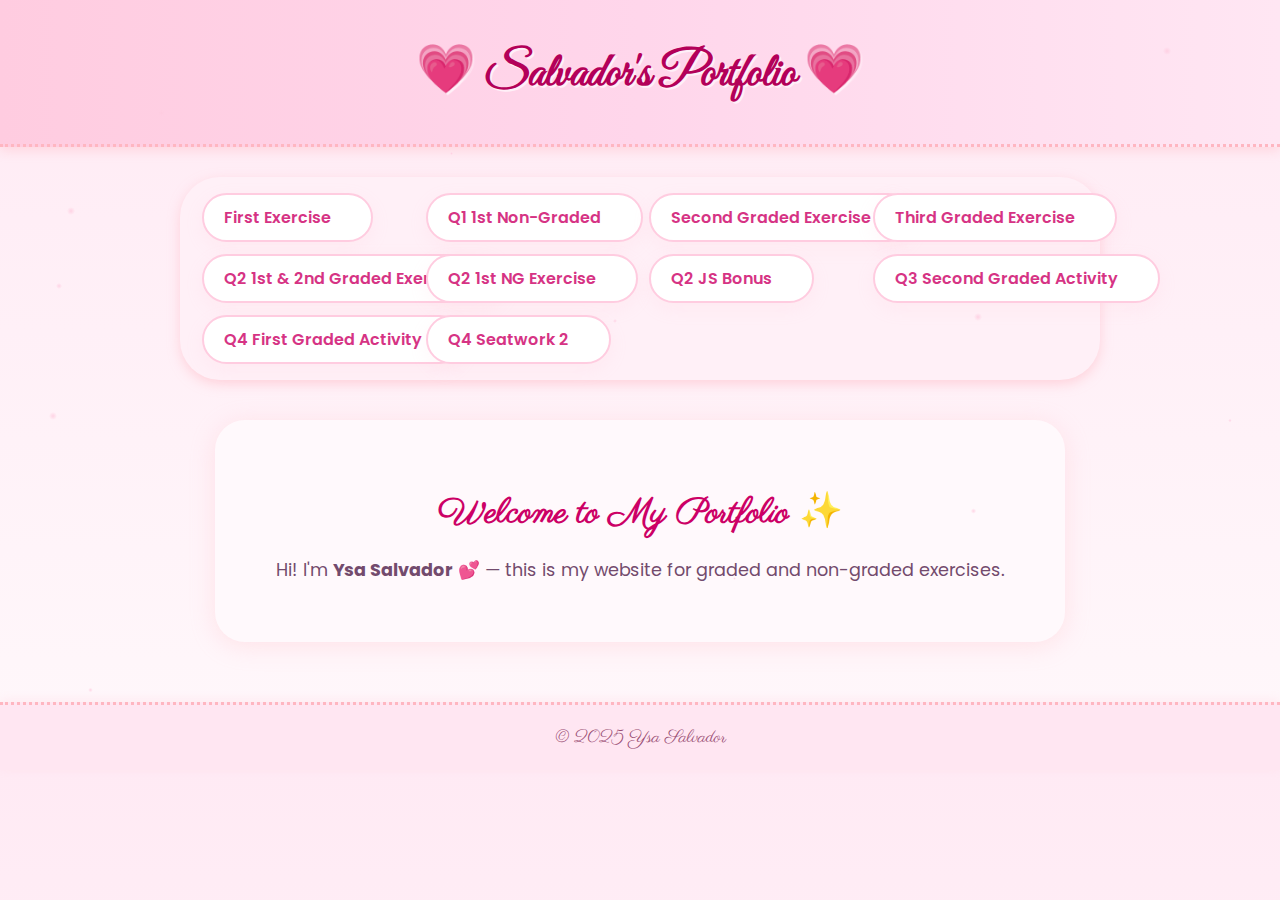
<file: index.html>
<!DOCTYPE html>
<html lang="en">
<head>
  <meta charset="utf-8" />
  <meta name="viewport" content="width=device-width,initial-scale=1" />
  <title>Salvador's Portfolio</title>

  <link href="https://fonts.googleapis.com/css2?family=Great+Vibes&family=Parisienne&family=Poppins:wght@400;600&display=swap" rel="stylesheet">

  <style>
    *, *::before, *::after { box-sizing: border-box; }

    body {
      background: linear-gradient(180deg, #ffeaf4 0%, #fff8fb 100%);
      font-family: 'Poppins', sans-serif;
      color: #6b3a5a;
      margin: 0;
      padding: 0;
      overflow-x: hidden;
      text-align: center;
    }

    header {
      background: linear-gradient(90deg, #ffcce0, #ffd6eb, #ffe6f3);
      padding: 40px 20px;
      border-bottom: 3px dotted #ffb6c1;
      box-shadow: 0 4px 10px rgba(255,182,193,0.4);
      position: relative;
      animation: float 5s ease-in-out infinite alternate;
    }

    h1 {
      font-family: 'Great Vibes', cursive;
      color: #b30059;
      font-size: 3em;
      margin: 0;
      text-shadow: 2px 2px #fff0f8;
    }

    nav {
      margin: 30px auto;
      text-align: left; 
      display: flex;
      justify-content: center; 
      padding: 0 10px;
    }

    nav .nav-pill {
      background-color: #fff0f7;
      border-radius: 40px;
      padding: 16px 22px;
      box-shadow: 0 4px 12px rgba(255,182,193,0.5);
      width: 100%;
      max-width: 920px; 
    }

    nav ul {
      list-style: none;
      padding: 0;
      margin: 0;
      display: grid;
      grid-template-columns: repeat(auto-fill, minmax(200px, 1fr));
      gap: 12px 18px;           
      align-items: center;
      justify-items: start;     
      width: 100%;
    }

    nav ul li { width: 100%; }

    nav ul li a {
      display: inline-flex;
      align-items: center;
      justify-content: center;
      width: fit-content;
      text-decoration: none;
      color: #d63384;
      font-weight: 600;
      font-size: 1em;
      padding: 10px 20px;
      border-radius: 25px;
      background-color: #fff;
      border: 2px solid #ffcce0;
      transition: transform .22s ease, background-color .22s ease, box-shadow .22s ease;
      box-shadow: 0 6px 18px rgba(255,192,203,0.12);
      white-space: nowrap;
    }

    nav ul li a:hover {
      background-color: #ffd6eb;
      color: #fff;
      box-shadow: 0 10px 24px rgba(255,179,217,0.25);
      transform: translateY(-4px) scale(1.03) rotate(-1deg);
    }

    nav ul li a:active {
      transform: scale(0.98);
      background-color: #ffb6c1;
    }

    nav ul li a::after {
      content: " 💕";
      opacity: 0;
      transition: opacity .25s ease;
    }

    nav ul li a:hover::after { opacity: 1; }

    main {
      margin: 40px auto;
      max-width: 850px;
      background-color: #fff9fc;
      padding: 40px;
      border-radius: 30px;
      box-shadow: 0 4px 25px rgba(255,182,193,0.3);
      transition: transform .3s ease;
    }

    main:hover { transform: translateY(-5px); }

    main h2 {
      font-family: 'Parisienne', cursive;
      color: #cc0066;
      margin-bottom: 15px;
      font-size: 2.2em;
    }

    main p {
      font-size: 1.1em;
      color: #734b6d;
      line-height: 1.6;
    }

    footer {
      margin-top: 60px;
      padding: 20px;
      background-color: #ffe6f2;
      border-top: 3px dotted #ffb6c1;
      color: #994d73;
      font-size: 0.95em;
      box-shadow: 0 -2px 10px rgba(255,192,203,0.2);
    }

    footer p {
      margin: 0;
      font-family: 'Parisienne', cursive;
      font-size: 1.2em;
    }

    .sparkle {
      position: fixed;
      width: 6px;
      height: 6px;
      background: radial-gradient(circle,#ffcce0 0%,transparent 70%);
      border-radius: 50%;
      animation: sparkle 6s infinite ease-in-out;
      opacity: .8;
      z-index: 999;
    }

    @keyframes sparkle {
      0% { transform: translateY(0) scale(1); opacity:.6; }
      50% { transform: translateY(-50px) scale(1.3); opacity:1; }
      100% { transform: translateY(0) scale(1); opacity:.6; }
    }

    @keyframes float { from { transform: translateY(0) } to { transform: translateY(5px) } }

    @media (max-width: 760px) {
      nav .nav-pill { padding: 12px 14px; max-width: 94%; }
      nav ul { grid-template-columns: repeat(auto-fill, minmax(160px, 1fr)); gap:10px 12px; }
      nav ul li a { padding: 9px 16px; font-size:.98em; }
    }

    @media (max-width: 480px) {
      nav .nav-pill { padding: 10px; }
      nav ul { grid-template-columns: 1fr; gap:10px; }
      nav ul li a { width: 100%; justify-content:center; }
      h1 { font-size: 2.1rem; }
      main { margin: 18px; padding: 20px; }
    }
  </style>
</head>
<body>
  <header>
    <h1>💗 Salvador's Portfolio 💗</h1>
  </header>

  <nav>
    <div class="nav-pill">
      <ul>
        <li><a href="./public/Q1_1stGraded.html"> First Exercise </a> </li>
        <li><a href="public/Q11stNGSrSalvador.html"> Q1 1st Non-Graded </a> </li>
        <li><a href="public/Q12GSrSalvador.html"> Second Graded Exercise </a> </li>
        <li><a href="public/Q13GSrSalvador.html"> Third Graded Exercise </a> </li>
        <li><a href="public/2Q1GStrontiumSalvador.html"> Q2 1st & 2nd Graded Exercise </a> </li>
        <li><a href="public/Q21NGStrontiumSalvador.html"> Q2 1st NG Exercise </a> </li>
        <li><a href="public/activitybonus.html"> Q2 JS Bonus </a> </li>
        <li><a href="public/Q3_2GStrontiumSalvador.html"> Q3 Second Graded Activity </a> </li>
        <li><a href="public/q41gStrontiumSalvador.html"> Q4 First Graded Activity </a> </li>
        <li><a href="public/StrontiumSalvadorseatwork2.html"> Q4 Seatwork 2 </a> </li>
      </ul>
    </div>
  </nav>

  <main>
    <h2>Welcome to My Portfolio ✨</h2>
    <p>
      Hi! I'm <strong>Ysa Salvador</strong> 💕 — this is my website for graded and non-graded exercises.
    </p>
  </main>

  <footer>
    <p>© 2025 Ysa Salvador</p>
  </footer>

  <script>
    const sparkles = 12;
    for (let i=0;i<sparkles;i++){
      const s = document.createElement('div');
      s.className = 'sparkle';
      s.style.top = (Math.random()*92) + '%';
      s.style.left = (Math.random()*96) + '%';
      s.style.animationDelay = (Math.random()*6)+'s';
      s.style.width = (3 + Math.random()*6) + 'px';
      s.style.height = s.style.width;
      document.body.appendChild(s);
    }
  </script>
</body>
</html>
</file>
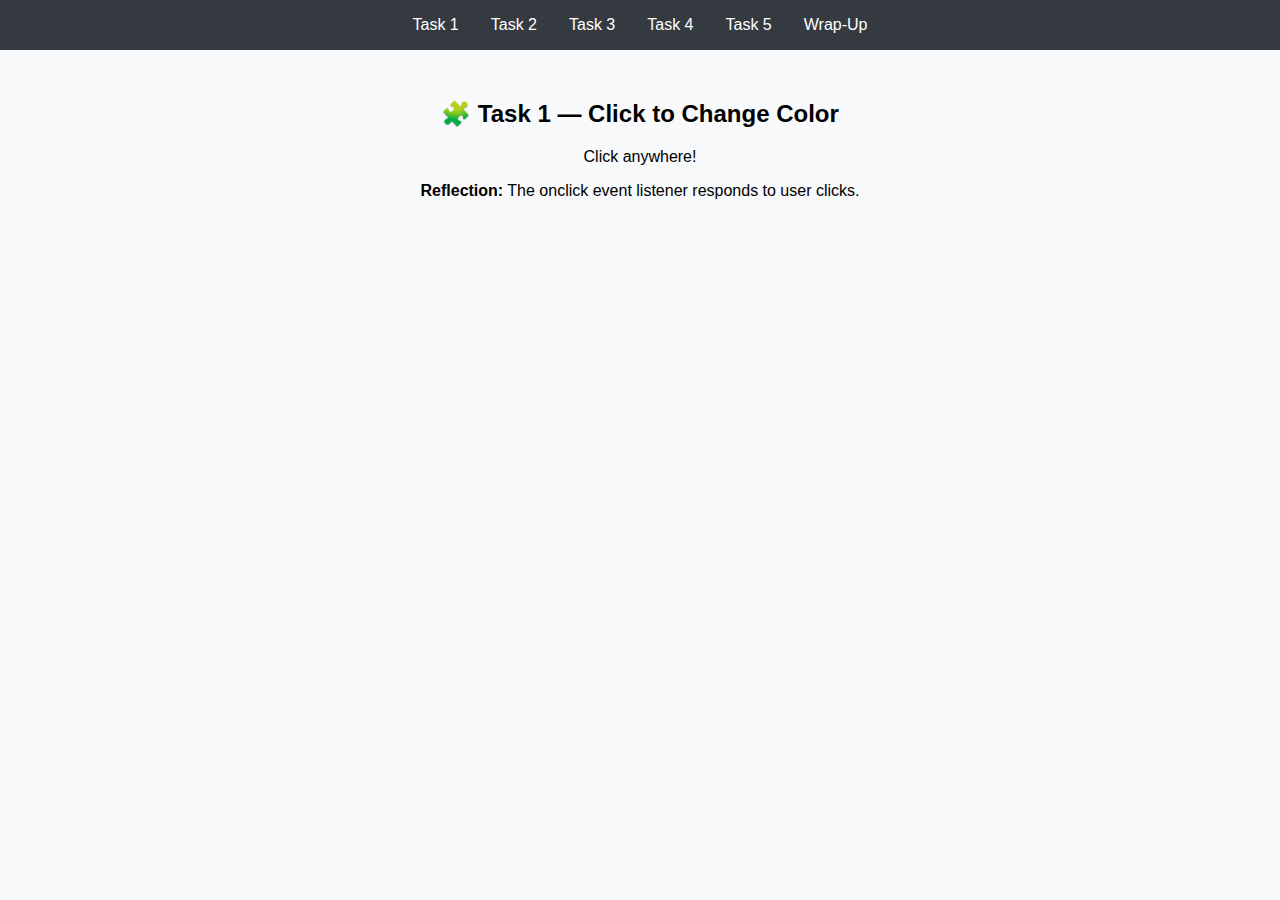
<file: public/activitybonus.html>
<!DOCTYPE html>
<html lang="en">
<head>
  <meta charset="UTF-8" />
  <meta name="viewport" content="width=device-width, initial-scale=1.0" />
  <title>Mini Coding Lab: JavaScript Events Activity</title>
  <style>
    body {
      font-family: Arial, sans-serif;
      margin: 0;
      background-color: #f8f9fa;
      transition: background-color 0.4s;
    }
    header {
      background-color: #343a40;
      color: white;
      display: flex;
      justify-content: center;
      gap: 20px;
      padding: 15px;
    }
    header button {
      background: none;
      border: none;
      color: white;
      font-size: 16px;
      cursor: pointer;
      transition: color 0.3s;
    }
    header button:hover {
      color: #ffc107;
    }
    section {
      display: none;
      padding: 30px;
      text-align: center;
    }
    section.active {
      display: block;
    }
    #box {
      width: 100px;
      height: 100px;
      background: red;
      margin: 50px auto;
      transition: transform 0.3s, background-color 0.3s;
    }
    #rotateBox {
      width: 120px;
      height: 120px;
      background: purple;
      margin: 40px auto;
      transition: transform 0.5s;
    }
    #reaction-output {
      font-size: 20px;
      margin-top: 15px;
    }
  </style>
</head>
<body>
  <header>
    <button onclick="showTask('task1')">Task 1</button>
    <button onclick="showTask('task2')">Task 2</button>
    <button onclick="showTask('task3')">Task 3</button>
    <button onclick="showTask('task4')">Task 4</button>
    <button onclick="showTask('task5')">Task 5</button>
    <button onclick="showTask('wrapup')">Wrap-Up</button>
  </header>

  <section id="task1" class="active">
    <h2>🧩 Task 1 — Click to Change Color</h2>
    <p>Click anywhere!</p>
    <script>
      document.body.onclick = function changeColor() {
        const randomColor =
          "hsl(" + Math.random() * 360 + ", 70%, 70%)";
        document.body.style.backgroundColor = randomColor;
      };
    </script>
    <p><b>Reflection:</b> The onclick event listener responds to user clicks.</p>
  </section>

  <section id="task2">
    <h2>🧩 Task 2 — Hover to Zoom</h2>
    <div id="box"></div>
    <p><b>Reflection:</b> mouseover triggers when the mouse enters, while mouseout triggers when it leaves.</p>
  </section>

  <section id="task3">
    <h2>🧩 Task 3 — Keypress Reaction</h2>
    <p>Press any key. Refresh page to reset.</p>
    <h3 id="pressedKey"></h3>
    <p><b>Reflection:</b> The browser uses the event.key property to detect which key was pressed.</p>
  </section>

  <section id="task4">
    <h2>🧩 Task 4 — Build Your Own Event Responder</h2>
    <button id="myButton">Click me!</button>
    <div id="rotateBox"></div>
    <p id="keyMessage"></p>
    <p><b>Reflection:</b> Click was easiest, keypress was trickiest.</p>
  </section>

  <section id="task5">
    <h2>🧩 Task 5 — Reaction Game</h2>
    <h3 id="randomLetter"></h3>
    <p id="reaction-output"></p>
    <p><b>Score:</b> <span id="score">0</span></p>
    <p><b>Time left:</b> <span id="timer">10</span> seconds</p>
    <button onclick="startGame()">Start Game</button>
    <button onclick="newLetter()">New Letter</button>
  </section>

  <section id="wrapup">
    <h2>🧠 Wrap-Up Discussion</h2>
    <p><b>What is an event?</b> An event is an action or occurrence (like a click or keypress) that a webpage can respond to.</p>
    <p><b>Why do websites need event listeners?</b> They let websites interact with users dynamically, making them more engaging.</p>
    <p><b>How could you use events to make a quiz, a game, or a drawing app?</b> You can use events to make a quiz, game, or drawing app by detecting user actions like clicks, key presses, or mouse movements to trigger interactive responses and updates on the screen.</p>
  </section>

  <script>
    function showTask(id) {
      document.querySelectorAll("section").forEach(sec => sec.classList.remove("active"));
      document.getElementById(id).classList.add("active");
    }

    const box = document.getElementById("box");
    box.onmouseover = function() {
      box.style.backgroundColor = "royalblue";
      box.style.transform = "scale(1.3)";
    };
    box.onmouseout = function() {
      box.style.backgroundColor = "red";
      box.style.transform = "scale(1)";
    };

    document.body.onkeypress = function(event) {
      if (document.getElementById("task3").classList.contains("active")) {
        document.body.style.backgroundColor = "hsl(" + Math.random() * 360 + ",70%,70%)";
        document.getElementById("pressedKey").innerText = "You pressed: " + event.key;
      }
    };

    const btn = document.getElementById("myButton");
    const rotateBox = document.getElementById("rotateBox");
    const keyMessage = document.getElementById("keyMessage");

    btn.onclick = function() {
      btn.innerText = "You clicked me!";
    };
    rotateBox.onmouseover = function() {
      rotateBox.style.transform = "rotate(45deg)";
    };
    rotateBox.onmouseout = function() {
      rotateBox.style.transform = "rotate(0deg)";
    };
    document.body.onkeydown = function(e) {
      if (document.getElementById("task4").classList.contains("active")) {
        keyMessage.innerText = `You pressed "${e.key}"`;
      }
    };

    const letters = "ABCDEFGHIJKLMNOPQRSTUVWXYZ";
    const randomLetter = document.getElementById("randomLetter");
    const reactionOutput = document.getElementById("reaction-output");
    const scoreDisplay = document.getElementById("score");
    const timerDisplay = document.getElementById("timer");
    let score = 0;
    let timeLeft = 10;
    let timer;
    let gameActive = false;

    function newLetter() {
      const letter = letters[Math.floor(Math.random() * letters.length)];
      randomLetter.textContent = letter;
      reactionOutput.textContent = "";
    }

    function startGame() {
      score = 0;
      timeLeft = 10;
      gameActive = true;
      scoreDisplay.textContent = score;
      timerDisplay.textContent = timeLeft;
      newLetter();
      clearInterval(timer);
      timer = setInterval(() => {
        timeLeft--;
        timerDisplay.textContent = timeLeft;
        if (timeLeft <= 0) {
          clearInterval(timer);
          gameActive = false;
          randomLetter.textContent = "";
          reactionOutput.textContent = `⏰ Time’s up! Final score: ${score}`;
        }
      }, 1000);
    }

    document.body.onkeyup = function(e) {
      if (document.getElementById("task5").classList.contains("active")) {
        if (gameActive) {
          if (!randomLetter.textContent) return;
          if (e.key.toUpperCase() === randomLetter.textContent) {
            score++;
            reactionOutput.textContent = "✅ Correct!";
            scoreDisplay.textContent = score;
            newLetter();
          } else {
            reactionOutput.textContent = "❌ Try again!";
          }
        } else {
          if (!randomLetter.textContent) return;
          if (e.key.toUpperCase() === randomLetter.textContent) {
            reactionOutput.textContent = "✅ Correct!";
          } else {
            reactionOutput.textContent = "❌ Try again!";
          }
        }
      }
    };

    newLetter();
  </script>
</body>
</html>
</file>
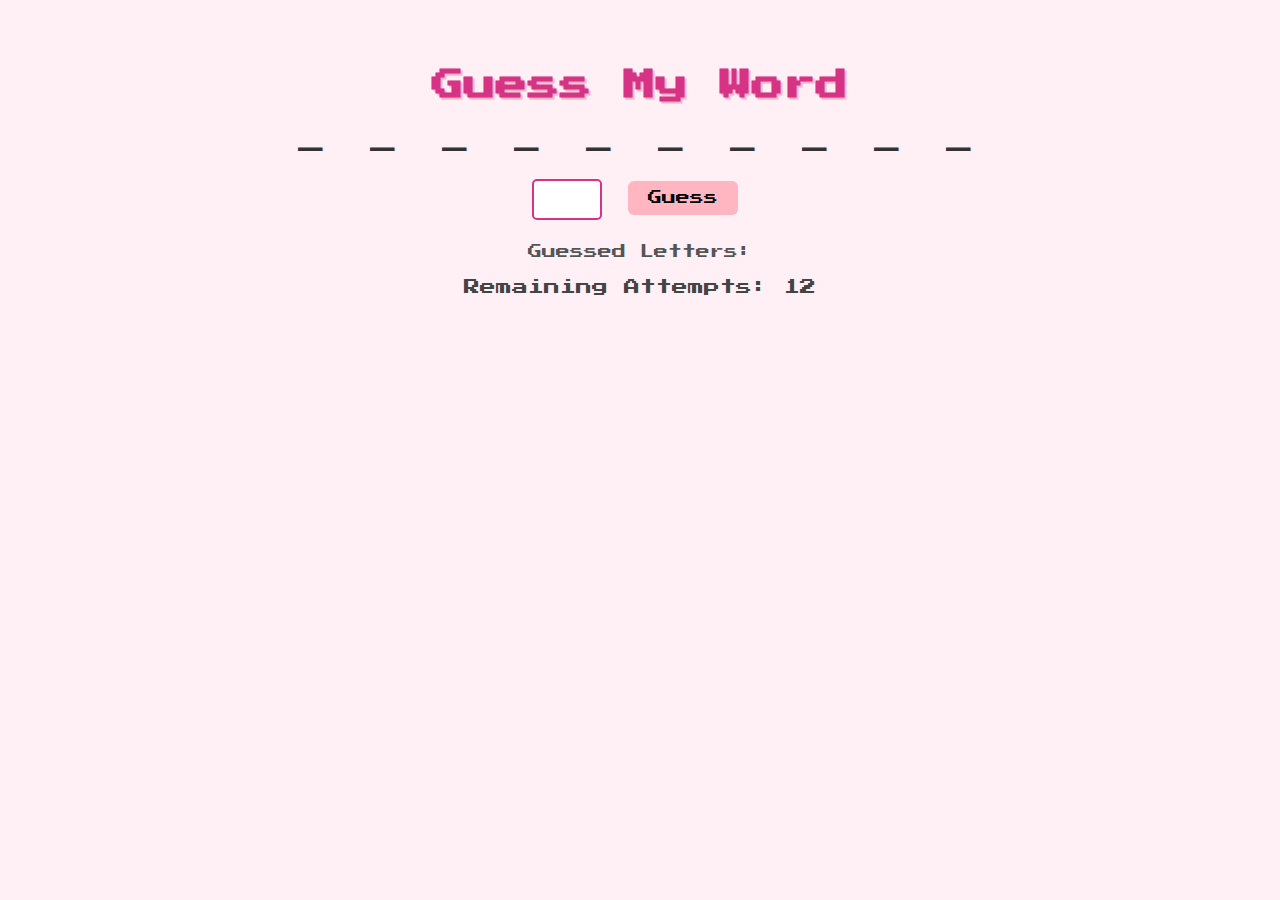
<file: public/Bonus.html>
<!DOCTYPE html>
<html lang="en">
<head>
<meta charset="UTF-8">
<title>Guess My Word</title>
<link href="https://fonts.googleapis.com/css2?family=Press+Start+2P&display=swap" rel="stylesheet">
<style>
body {
font-family: 'Press Start 2P', cursive;
background: #fff0f5; /* soft pink */
color: #333;
text-align: center;
padding: 40px;
}

h1 {
color: #d63384;
text-shadow: 2px 2px #ffb6c1;
}

#wordDisplay {
font-size: 28px;
letter-spacing: 8px;
margin: 20px 0;
}

#guessInput {
font-size: 18px;
padding: 8px;
width: 50px;
text-align: center;
border: 2px solid #d63384;
border-radius: 5px;
}

button {
font-family: 'Press Start 2P', cursive;
font-size: 14px;
background: #ffb6c1;
border: none;
padding: 10px 20px;
margin: 10px;
cursor: pointer;
border-radius: 6px;
transition: 0.2s;
}

button:hover {
background: #d63384;
color: white;
}

#message {
font-size: 16px;
margin: 15px 0;
}

#message.correct {
color: green;
}

#message.incorrect {
color: red;
}

#guessedLetters {
margin: 20px 0;
font-size: 14px;
color: #555;
}

#attempts {
margin-top: 15px;
font-size: 16px;
color: #444;
}
</style>
</head>
<body>
<h1>Guess My Word</h1>
<p id="wordDisplay"></p>
<input type="text" id="guessInput" maxlength="1">
<button onclick="makeGuess()">Guess</button>
<button onclick="playAgain()" style="display:none;" id="playAgainBtn">Play Again</button>
<p id="message"></p>
<p id="guessedLetters">Guessed Letters: </p>
<p id="attempts"></p>

<script>
let secretWord = "Yearner Ysa".toLowerCase().split("");
let guessedWord = secretWord.map(ch => ch === " " ? " " : "_");
let guessedLetters = [];
let maxAttempts = 12;
let remainingAttempts = maxAttempts;

document.getElementById("wordDisplay").textContent = guessedWord.join(" ");
document.getElementById("attempts").textContent = `Remaining Attempts: ${remainingAttempts}`;

function makeGuess() {
let guess = document.getElementById("guessInput").value.toLowerCase();
document.getElementById("guessInput").value = "";
let message = document.getElementById("message");

if (!guess || guess.length !== 1 || !/[a-z]/.test(guess)) {
message.textContent = "⚠️ Enter a valid letter.";
message.className = "incorrect";
return;
}

if (guessedLetters.includes(guess)) {
message.textContent = `⚠️ You already guessed "${guess}".`;
message.className = "incorrect";
return;
}

guessedLetters.push(guess);
document.getElementById("guessedLetters").textContent = "Guessed Letters: " + guessedLetters.join(", ");

let correct = false;
for (let i = 0; i < secretWord.length; i++) {
if (secretWord[i] === guess) {
guessedWord[i] = guess;
correct = true;
}
}

document.getElementById("wordDisplay").textContent = guessedWord.join(" ");

if (correct) {
message.textContent = "✅ Correct!";
message.className = "correct";
} else {
message.textContent = "❌ Try again.";
message.className = "incorrect";
remainingAttempts--;
}

document.getElementById("attempts").textContent = `Remaining Attempts: ${remainingAttempts}`;

if (!guessedWord.includes("_")) {
message.textContent = "🎉 You guessed 'Yearner Ysa'!";
document.getElementById("playAgainBtn").style.display = "inline-block";
document.getElementById("guessInput").disabled = true;
} else if (remainingAttempts <= 0) {
message.textContent = "💔 Game Over! The word was 'Yearner Ysa'.";
document.getElementById("playAgainBtn").style.display = "inline-block";
document.getElementById("guessInput").disabled = true;
}
}

function playAgain() {
guessedWord = secretWord.map(ch => ch === " " ? " " : "_");
guessedLetters = [];
remainingAttempts = maxAttempts;
document.getElementById("wordDisplay").textContent = guessedWord.join(" ");
document.getElementById("attempts").textContent = `Remaining Attempts: ${remainingAttempts}`;
document.getElementById("guessedLetters").textContent = "Guessed Letters: ";
document.getElementById("message").textContent = "";
document.getElementById("message").className = "";
document.getElementById("guessInput").disabled = false;
document.getElementById("playAgainBtn").style.display = "none";
}
</script>
</body>
</html>
</file>
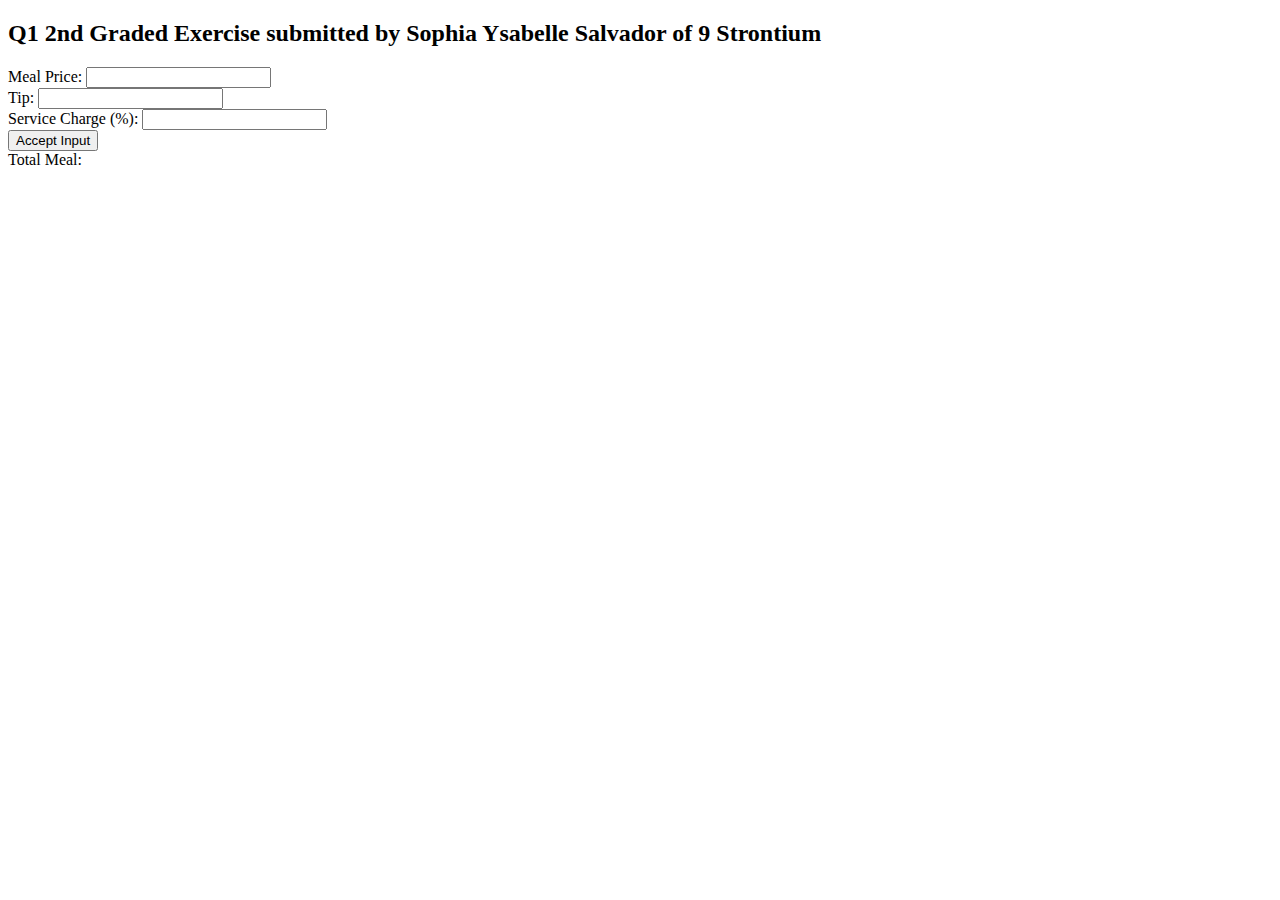
<file: public/Q12GSrSalvador.html>
<!DOCTYPE html>
<html>
<body>

    <h2> Q1 2nd Graded Exercise submitted by Sophia Ysabelle Salvador of 9 Strontium </h2>

    <label>Meal Price:</label>
    <input type="text" id="mealprice"><br>
    <label>Tip:</label>
    <input type="text" id="tip"><br>
    <label>Service Charge (%):</label>
    <input type="text" id="servicecharge"><br>

    <button onclick="totalMeal()">Accept Input</button>

    <div id="output">Total Meal:</div>

    <script>
        function totalMeal() {
            let mp = parseFloat(document.getElementById("mealprice").value) || 0;
            let tip = parseFloat(document.getElementById("tip").value) || 0;
            let sc = parseFloat(document.getElementById("servicecharge").value) || 0;

            let totalCost = mp + tip + (sc / 100 * mp);

            document.getElementById("output").innerHTML = "Total Meal: " + totalCost.toFixed(2);
        }
    </script>

</body>
</html>
</file>
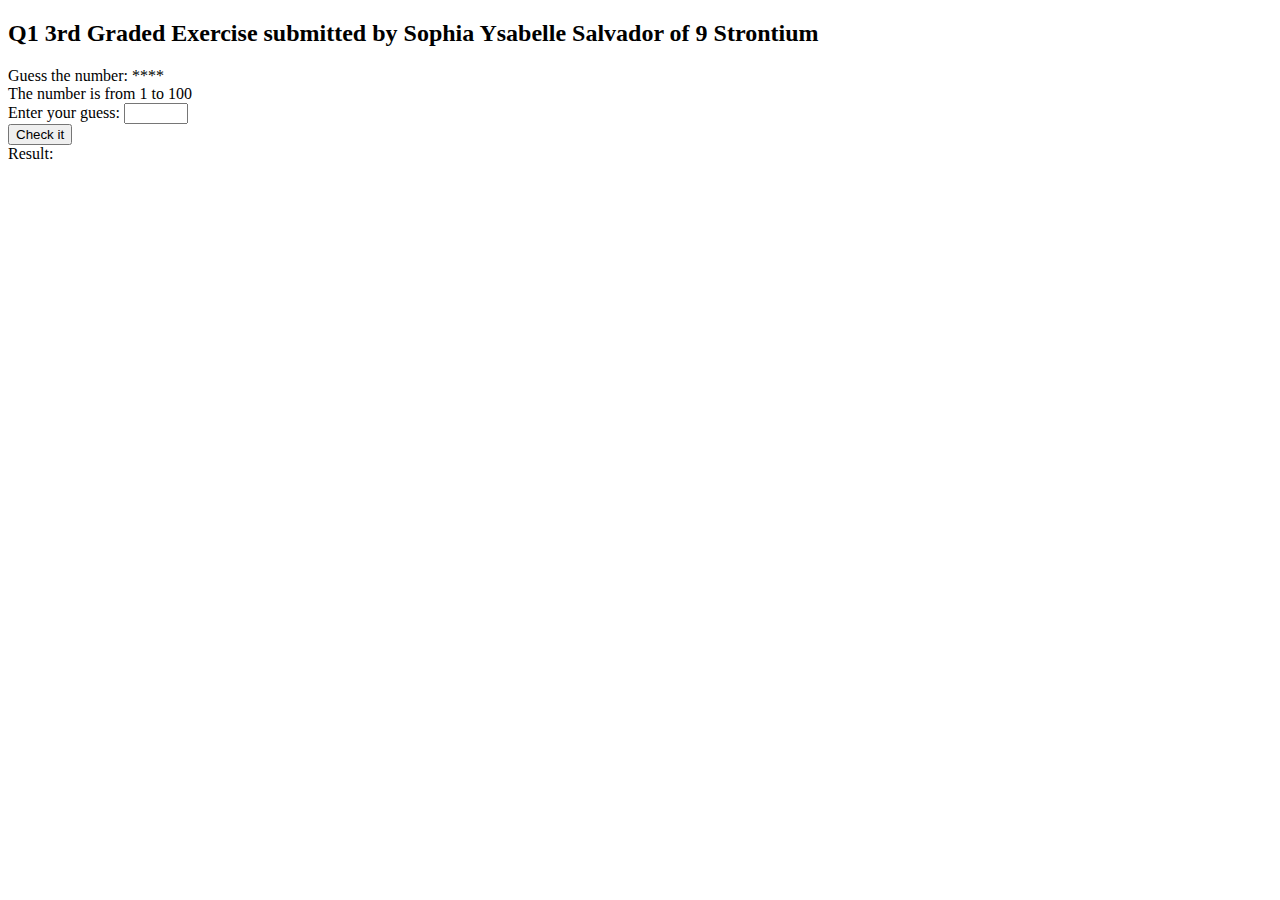
<file: public/Q13GSrSalvador.html>
<!DOCTYPE html>
<html>
<body>

  <h2> Q1 3rd Graded Exercise submitted by Sophia Ysabelle Salvador of 9 Strontium </h2>

  <div>Guess the number: ****</div>
  <div>The number is from 1 to 100</div>
  <label for="guess">Enter your guess: </label>
  <input type="number" id="guess" min="1" max="100"><br>
  <button onclick="checkIt()">Check it</button>

  <div id="result">Result:</div>

  <script>
    var dNumber = Math.floor(Math.random() * 100) + 1; // generates a number from 1  to 100 when the page loads

    function checkIt() {
      const val = document.getElementById('guess').value.trim();
      const num = Number(val);

      if (!val || Number.isNaN(num) || num < 1 || num > 100) {
        document.getElementById('result').textContent = 'Result: Please enter a valid number (1–100).';
        return;
      }

      if (num < dNumber) {
        document.getElementById('result').textContent = 'Result: Higher';
      } else if (num > dNumber) {
        document.getElementById('result').textContent = 'Result: Lower';
      } else {
        document.getElementById('result').textContent = 'Result: You are correct!';
      }
    }
  </script>

</body>
</html>
</file>
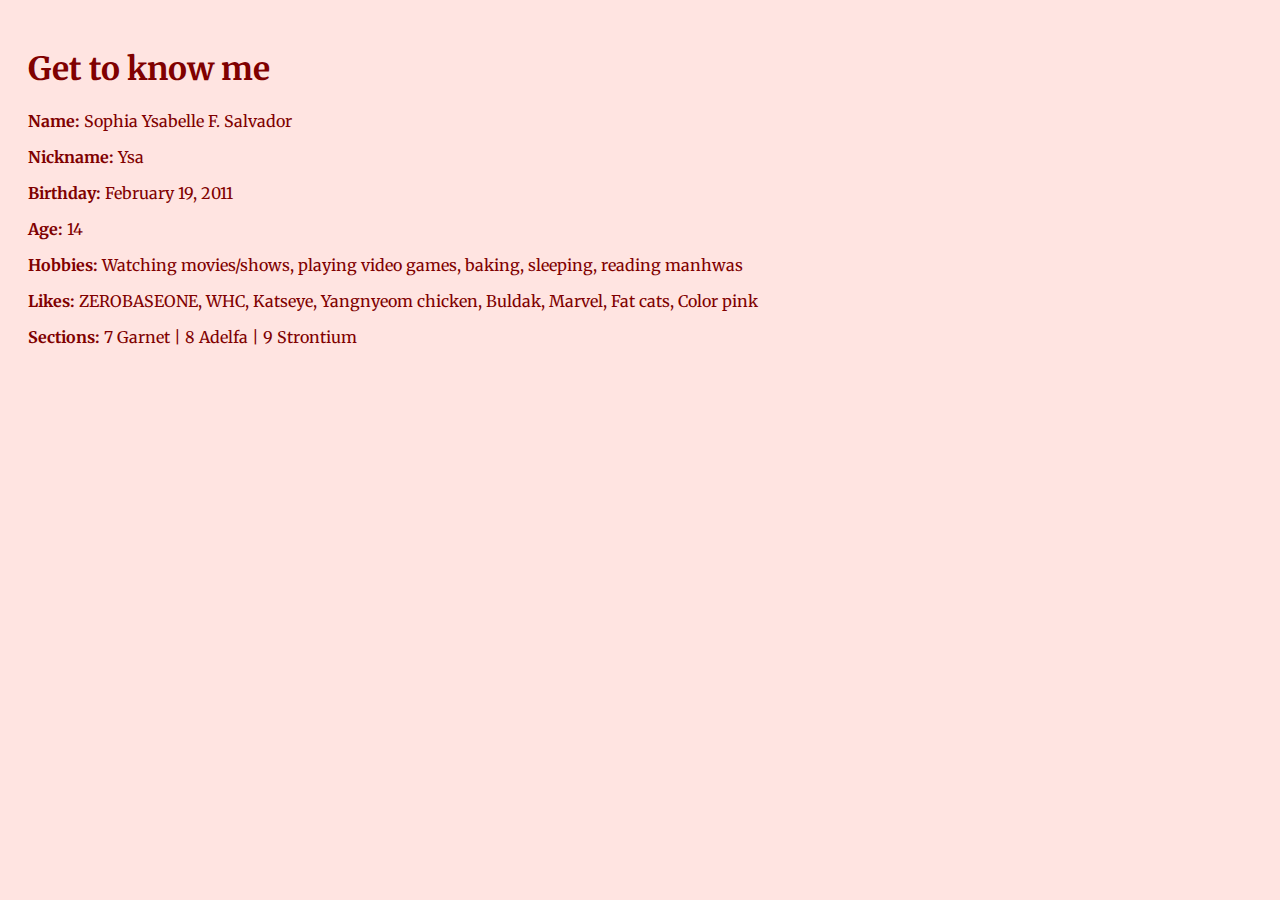
<file: public/Q1_1stGraded.html>
<!DOCTYPE html>
<html>
<head>
  <title>Q1_1stGraded Exercise</title>
  <style>
    body {
      background-color: mistyrose;
      color: maroon;
      font-family: 'Merriweather', serif;
      padding: 20px;
    }
    h1 { font-weight: bold; }
    b { font-weight: bold; }
  </style>
  <link href="https://fonts.googleapis.com/css2?family=Merriweather&display=swap"rel="stylesheet">
</head>
<body>
  <h1>Get to know me</h1>
  <p><b>Name:</b> Sophia Ysabelle F. Salvador</p>
  <p><b>Nickname:</b> Ysa</p>
  <p><b>Birthday:</b> February 19, 2011</p>
  <p><b>Age:</b> 14</p>
  <p><b>Hobbies:</b> Watching movies/shows, playing video games, baking, sleeping, reading manhwas</p>
  <p><b>Likes:</b> ZEROBASEONE, WHC, Katseye, Yangnyeom chicken, Buldak, Marvel, Fat cats, Color pink</p>
  <p><b>Sections:</b> 7 Garnet | 8 Adelfa | 9 Strontium</p>
</body>
</html>
</file>
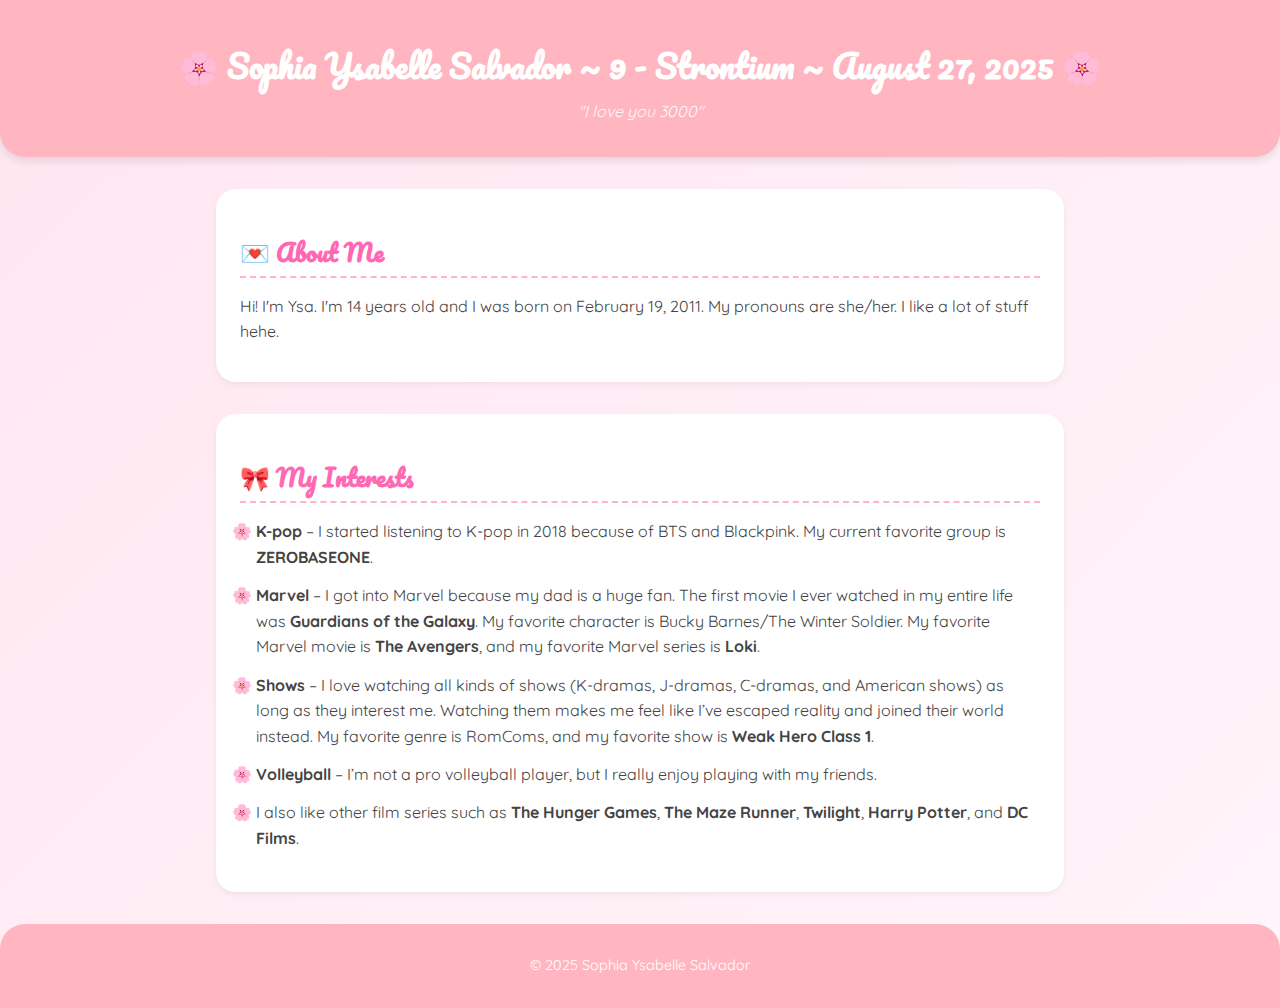
<file: public/Q1Part5Bonus.html>
<!DOCTYPE html>
<html lang="en">
<head>
  <meta charset="UTF-8">
  <title>My Personal Homepage</title>

  <!-- Import cute Google Fonts -->
  <link href="https://fonts.googleapis.com/css2?family=Pacifico&family=Quicksand:wght@400;600&display=swap" rel="stylesheet">

  <style>
    body {
      font-family: 'Quicksand', sans-serif;
      background: linear-gradient(135deg, #ffe6f0, #fff5fa);
      color: #444;
      margin: 0;
      padding: 0;
      line-height: 1.6;
    }

    header {
      background-color: #ffb6c1;
      text-align: center;
      padding: 2rem 1rem;
      border-bottom-left-radius: 25px;
      border-bottom-right-radius: 25px;
      box-shadow: 0 4px 8px rgba(0,0,0,0.1);
      position: relative;
    }

    header h1 {
      font-family: 'Pacifico', cursive;
      color: #fff;
      font-size: 2rem;
      margin: 0.5rem 0;
      text-shadow: 1px 1px 3px rgba(255, 182, 193, 0.7);
    }

    header p {
      font-style: italic;
      color: #fff5fa;
      margin: 0;
    }

    /* Section Styling */
    section {
      background: #fff;
      margin: 2rem auto;
      padding: 1.5rem;
      max-width: 800px;
      border-radius: 20px;
      box-shadow: 0 3px 6px rgba(0,0,0,0.05);
      position: relative;
    }

    section h2 {
      color: #ff69b4;
      border-bottom: 2px dashed #ffb6c1;
      padding-bottom: 0.3rem;
      font-family: 'Pacifico', cursive;
      margin-bottom: 1rem;
    }

    section p, section li {
      font-size: 1rem;
      margin-bottom: 0.8rem;
    }

    ul {
      list-style: "🌸 ";
      padding-left: 1rem;
    }

    /* Footer */
    footer {
      text-align: center;
      background: #ffb6c1;
      color: #fff;
      padding: 1rem;
      border-top-left-radius: 25px;
      border-top-right-radius: 25px;
      margin-top: 2rem;
      font-size: 0.9rem;
      position: relative;
    }

  </style>
</head>
<body>
  <header>
    <h1>🌸 Sophia Ysabelle Salvador ~ 9 - Strontium ~ August 27, 2025 🌸</h1> 
    <p>"I love you 3000"</p> 
  </header>

  <section>
    <h2>💌 About Me</h2>
    <p>Hi! I'm Ysa. I'm 14 years old and I was born on February 19, 2011. My pronouns are she/her. I like a lot of stuff hehe.</p> 
  </section>

  <section>
    <h2>🎀 My Interests</h2>
    <ul>
      <li><b>K-pop</b> – I started listening to K-pop in 2018 because of BTS and Blackpink. My current favorite group is <b>ZEROBASEONE</b>.</li> 
      <li><b>Marvel</b> – I got into Marvel because my dad is a huge fan. The first movie I ever watched in my entire life was <b>Guardians of the Galaxy</b>. My favorite character is Bucky Barnes/The Winter Soldier. My favorite Marvel movie is <b>The Avengers</b>, and my favorite Marvel series is <b>Loki</b>.</li> 
      <li><b>Shows</b> – I love watching all kinds of shows (K-dramas, J-dramas, C-dramas, and American shows) as long as they interest me. Watching them makes me feel like I’ve escaped reality and joined their world instead. My favorite genre is RomComs, and my favorite show is <b>Weak Hero Class 1</b>.</li> 
      <li><b>Volleyball</b> – I’m not a pro volleyball player, but I really enjoy playing with my friends.</li>
      <li>I also like other film series such as <b>The Hunger Games</b>, <b>The Maze Runner</b>, <b>Twilight</b>, <b>Harry Potter</b>, and <b>DC Films</b>.</li>
    </ul>
  </section>

  <footer>
    <p>&copy; 2025 Sophia Ysabelle Salvador</p> 
  </footer>
</body>
</html>
</file>
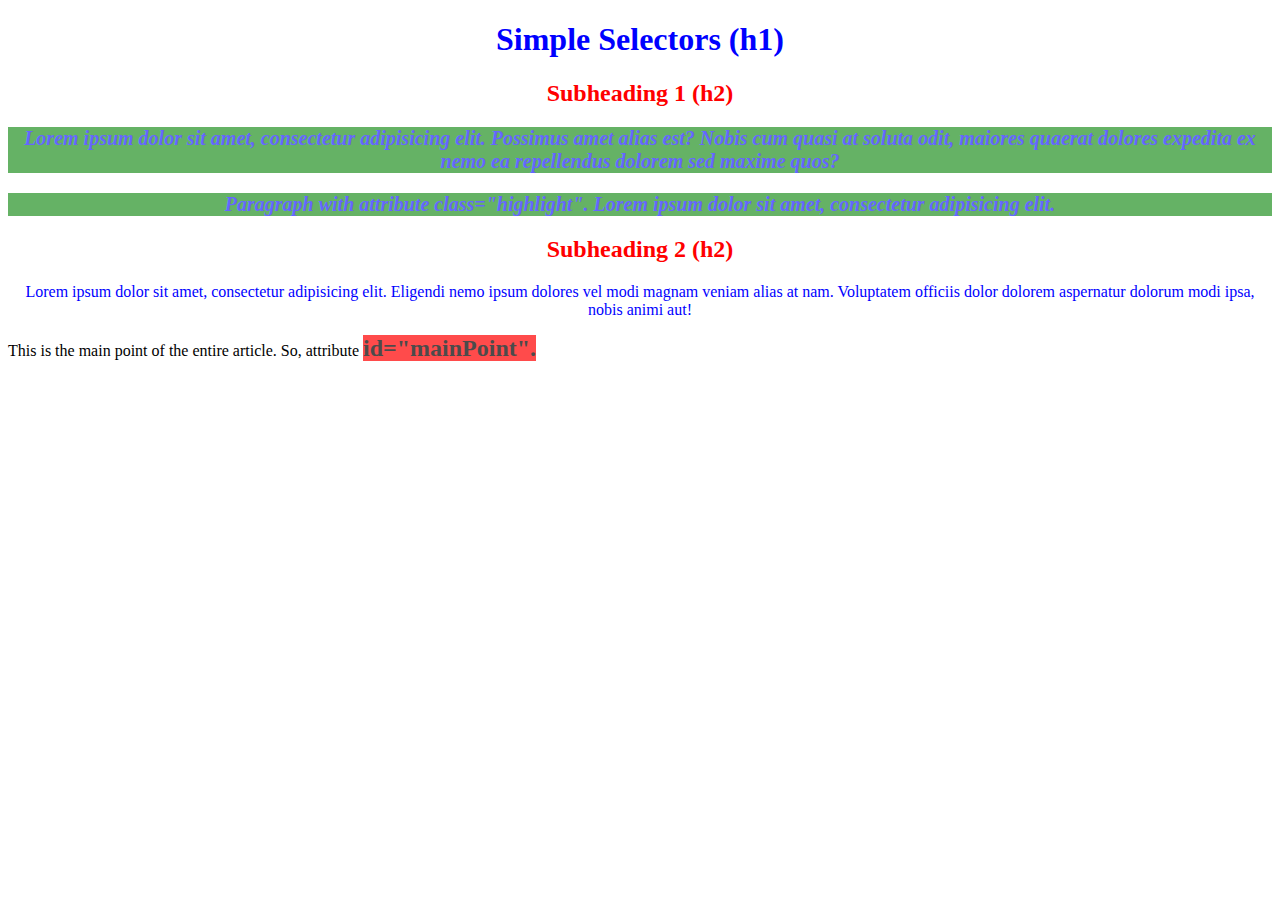
<file: public/Q21NGStrontiumSalvador.html>
<!DOCTYPE html>
<html>
<head>
    <title>Simple Selectors</title>
    <style>
        /* all h2 elements */
        h2 {
         color: red;
         text-align: center;
        }
        
        /* all with class="highlight" */
        .highlight {
         font-size: 20px;
         font-weight: bold;
         font-style: italic;
         background-color: green;
         opacity: 0.6;
        }
        
        /* element with id="mainPoint" */
        #mainPoint {
         font-size: 24px;
         font-weight: bold;
         background-color: red;
         opacity: 0.7;
        }
        
        /* all p AND h1 elements */
        p, h1 {
         color: blue;
         text-align: center;
        }
    </style>
</head>
<body>
    <h1>Simple Selectors (h1)</h1>

    <h2>Subheading 1 (h2)</h2>
    
    <p class="highlight">Lorem ipsum dolor sit amet, consectetur adipisicing elit. Possimus amet alias est? Nobis cum quasi at soluta odit,
    maiores quaerat dolores expedita ex nemo ea repellendus dolorem sed maxime quos?</p>
    
    <p class="highlight">Paragraph with attribute class="highlight".  Lorem ipsum dolor sit amet, consectetur adipisicing elit.</p>
    
    <h2>Subheading 2 (h2)</h2>
    <p>Lorem ipsum dolor sit amet, consectetur adipisicing elit. Eligendi nemo ipsum dolores vel modi magnam veniam alias at nam. Voluptatem officiis
    dolor dolorem aspernatur dolorum modi ipsa, nobis animi aut!</p>
    
    <div>This is the main point of the entire article. So, attribute <span id="mainPoint">id="mainPoint".</span>
    </div>
</body>
</html>
</file>
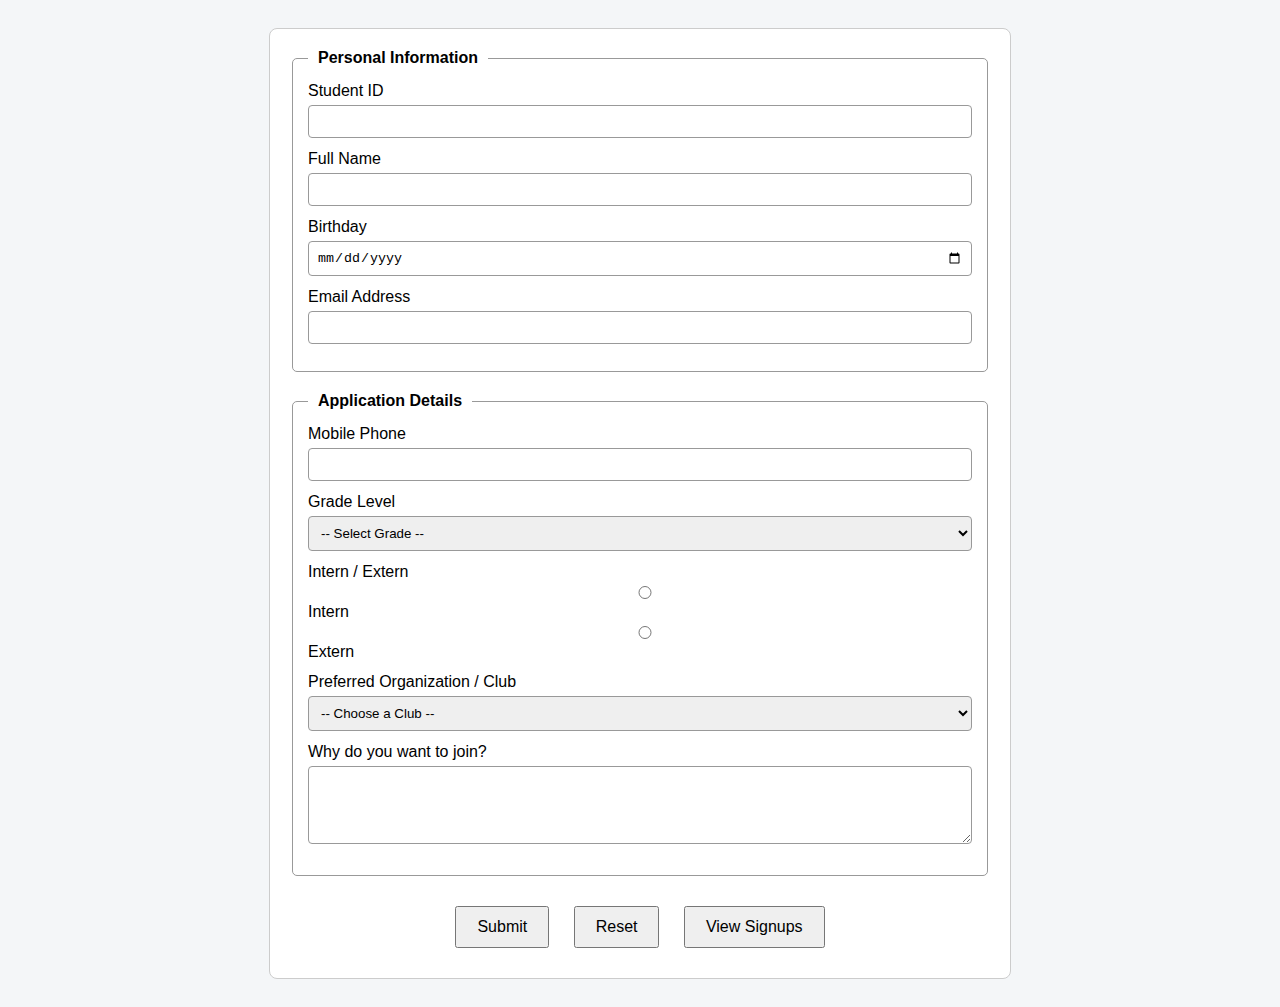
<file: public/Q3_2GStrontiumSalvador.html>
<!DOCTYPE html>
<html lang="en">
<head>
<meta charset="UTF-8">
<title>Q3 2nd Graded Exercise - Designing an HTML Form</title>

<style>
    body {
        font-family: Arial, sans-serif;
        background-color: #f4f6f8;
        padding: 20px;
    }

    form {
        max-width: 700px;
        margin: auto;
        background: #ffffff;
        padding: 20px;
        border-radius: 8px;
        border: 1px solid #ccc;
    }

    fieldset {
        margin-bottom: 20px;
        border: 1px solid #999;
        padding: 15px;
        border-radius: 5px;
    }

    legend {
        font-weight: bold;
        padding: 0 10px;
    }

    label {
        display: block;
        margin-bottom: 12px;
    }

    input, select, textarea {
        width: 100%;
        padding: 8px;
        margin-top: 5px;
        border: 1px solid #999;
        border-radius: 4px;
        box-sizing: border-box;
    }

    /* focus pseudoclass */
    input:focus, select:focus, textarea:focus {
        outline: none;
        border-color: #0066cc;
        background-color: #eef6ff;
    }

    /* style for empty fields on blur */
    .error {
        border: 2px solid red;
        background-color: #ffecec;
    }

    .buttons {
        text-align: center;
    }

    button {
        padding: 10px 20px;
        margin: 10px;
        font-size: 16px;
        cursor: pointer;
    }
</style>

<script>
function handleSubmit(event) {
    event.preventDefault(); // prevents page reload

    if (!confirm("Are you sure you want to submit this application?")) {
        return;
    }

    const signup = {
        studentId: document.querySelector("[name='student_id']").value,
        fullName: document.querySelector("[name='full_name']").value,
        birthday: document.querySelector("[name='birthday']").value,
        email: document.querySelector("[name='email']").value,
        mobile: document.querySelector("[name='mobile']").value,
        grade: document.querySelector("[name='grade_level']").value,
        status: document.querySelector("[name='status']:checked").value,
        club: document.querySelector("[name='club']").value,
        reason: document.querySelector("[name='reason']").value
    };

    let signups = JSON.parse(localStorage.getItem("signups"));
    if (!signups) {
        signups = [];
    }

    signups.push(signup);
    localStorage.setItem("signups", JSON.stringify(signups));

    alert("Signup successfully saved!");
    document.querySelector("form").reset();
}

function confirmReset() {
    return confirm("Are you sure you want to reset all the information?");
}

function checkEmpty(element) {
    element.classList.toggle("error", element.value.trim() === "");
}
</script>
</head>

<body>

<form method="post" onsubmit="handleSubmit(event)" onreset="return confirmReset()">
<!-- fieldset for 1 to 4 -->
<fieldset>
    <legend>Personal Information</legend>

    <label>Student ID
        <input type="number" name="student_id" required onblur="checkEmpty(this)">
    </label>

    <label>Full Name
        <input type="text" name="full_name" required onblur="checkEmpty(this)">
    </label>

    <label>Birthday
        <input type="date" name="birthday" required onblur="checkEmpty(this)">
    </label>

    <label>Email Address
        <input type="email" name="email" required onblur="checkEmpty(this)">
    </label>
</fieldset>
<!-- fieldset for 5 to 8 -->
<fieldset>
    <legend>Application Details</legend>

    <label>Mobile Phone
        <input type="text" name="mobile" required onblur="checkEmpty(this)">
    </label>

    <label>Grade Level
        <select name="grade_level" required onblur="checkEmpty(this)">
            <option value="">-- Select Grade --</option>
            <option value="Grade 7">Grade 7</option>
            <option value="Grade 8">Grade 8</option>
            <option value="Grade 9">Grade 9</option>
            <option value="Grade 10">Grade 10</option>
            <option value="Grade 11">Grade 11</option>
            <option value="Grade 12">Grade 12</option>
        </select>
    </label>

    <label>
        Intern / Extern<br>
        <input type="radio" name="status" value="Intern" required> Intern
        <input type="radio" name="status" value="Extern" required> Extern
    </label>

    <label>Preferred Organization / Club
        <select name="club" required onblur="checkEmpty(this)">
            <option value="">-- Choose a Club --</option>
            <option value="Kislap">Kislap</option>
            <option value="AKSIS">AKSIS</option>
            <option value="Chess Club">Chess Club</option>
            <option value="Bake Club">Bake Club</option>
            <option value="Computron">Computron</option>
        </select>
    </label>

    <label>Why do you want to join?
        <textarea name="reason" rows="4" required onblur="checkEmpty(this)"></textarea>
    </label>
</fieldset>

<div class="buttons">
    <button type="submit">Submit</button>
    <button type="reset">Reset</button>
    <button type="button" onclick="location.href='viewSignUps.html'">View Signups</button>
</div>

</form>
</body>
</html>
</file>
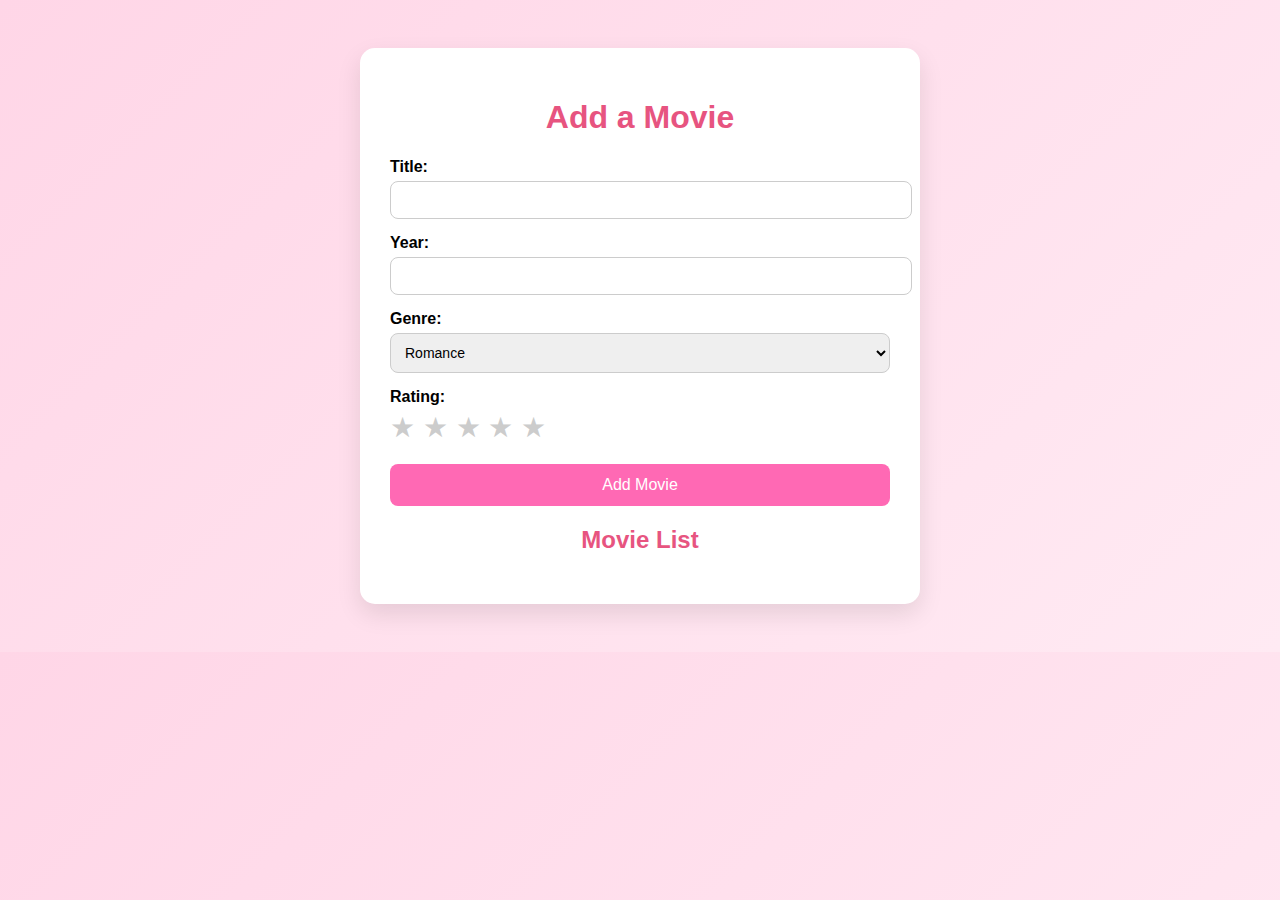
<file: public/q41gStrontiumSalvador.html>
<!DOCTYPE html>
<html lang="en">
<head>
<meta charset="UTF-8">
<title>Q4 1st Graded - Movie Rating</title>

<style>

body{
    font-family: Arial, Helvetica, sans-serif;
    background: linear-gradient(135deg,#ffd6e7,#ffeaf3);
    display:flex;
    justify-content:center;
    padding:40px;
}


.container{
    background:white;
    width:500px;
    padding:30px;
    border-radius:15px;
    box-shadow:0 10px 25px rgba(0,0,0,0.1);
}

h1,h2{
    text-align:center;
    color:#e75480;
}


label{
    font-weight:bold;
    display:block;
    margin-top:15px;
}

input,select{
    width:100%;
    padding:10px;
    margin-top:5px;
    border-radius:8px;
    border:1px solid #ccc;
    font-size:14px;
}

button{
    width:100%;
    margin-top:20px;
    padding:12px;
    border:none;
    border-radius:8px;
    background:#ff69b4;
    color:white;
    font-size:16px;
    cursor:pointer;
    transition:0.3s;
}

button:hover{
    background:#ff4fa3;
}

.stars{
    font-size:28px;
    margin-top:5px;
    cursor:pointer;
}

.star{
    color:#ccc;
}

.star.selected{
    color:gold;
}

.movie-item{
    background:#fff0f6;
    border:1px solid #ffd1e6;
    padding:10px;
    margin-top:10px;
    border-radius:8px;
}

.rating-stars{
    color:gold;
}

</style>
</head>

<body>

<div class="container">

<h1>Add a Movie</h1>

<label>Title:</label>
<input type="text" id="title">

<label>Year:</label>
<input type="number" id="year">

<label>Genre:</label>
<select id="genre">
<option>Romance</option>
<option>Comedy</option>
<option>Drama</option>
<option>Horror</option>
<option>Fantasy</option>
</select>

<label>Rating:</label>
<div class="stars" id="starContainer">
<span class="star" data-value="1">★</span>
<span class="star" data-value="2">★</span>
<span class="star" data-value="3">★</span>
<span class="star" data-value="4">★</span>
<span class="star" data-value="5">★</span>
</div>

<button onclick="addMovie()">Add Movie</button>

<h2>Movie List</h2>
<div id="movieList"></div>

</div>

<script>

let selectedRating = 0;
const stars = document.querySelectorAll(".star");

/* STAR RATING CLICK FUNCTION */

stars.forEach(star => {

    star.addEventListener("click", function(){

        selectedRating = this.dataset.value;

        stars.forEach(s => s.classList.remove("selected"));

        for(let i=0; i < selectedRating; i++){
            stars[i].classList.add("selected");
        }

    });

});

/* ADD OR UPDATE MOVIE FUNCTION */

function addMovie(){

    const title = document.getElementById("title").value.trim();
    const year = document.getElementById("year").value;
    const genre = document.getElementById("genre").value;

    if(title === "" || year === "" || selectedRating === 0){
        alert("Please fill all fields and select rating.");
        return;
    }

    let movies = JSON.parse(localStorage.getItem("movies")) || [];

    /* check if movie already exists */
    let existingMovieIndex = movies.findIndex(movie => 
        movie.title.toLowerCase() === title.toLowerCase()
    );

    if(existingMovieIndex !== -1){

        /* UPDATE MOVIE */

        let oldMovie = movies[existingMovieIndex];

        /* average the rating */
        let newRating = Math.round((Number(oldMovie.rating) + Number(selectedRating)) / 2);

        movies[existingMovieIndex] = {
            title: title,
            year: year,
            genre: genre,
            rating: newRating
        };

    } else {

        /* ADD NEW MOVIE */

        const movie = {
            title: title,
            year: year,
            genre: genre,
            rating: Number(selectedRating)
        };

        movies.push(movie);
    }

    /* save back to localStorage */
    localStorage.setItem("movies", JSON.stringify(movies));

    displayMovies();

    /* reset form */
    document.getElementById("title").value="";
    document.getElementById("year").value="";
    selectedRating = 0;
    stars.forEach(s => s.classList.remove("selected"));
}


/* DELETE MOVIE FUNCTION */

function deleteMovie(index){

    let confirmDelete = confirm("Are you sure you want to delete?");

    if(confirmDelete){

        let movies = JSON.parse(localStorage.getItem("movies")) || [];

        movies.splice(index,1);

        localStorage.setItem("movies", JSON.stringify(movies));

        displayMovies();
    }
}


/* DISPLAY MOVIES */

function displayMovies(){

    const movieList = document.getElementById("movieList");

    movieList.innerHTML = "";

    let movies = JSON.parse(localStorage.getItem("movies")) || [];

    movies.forEach((movie,index) => {

        const movieDiv = document.createElement("div");
        movieDiv.className = "movie-item";

        /* create star rating display */

        let starsHTML = "";

        for(let i=0;i<movie.rating;i++){
            starsHTML += "★";
        }

        movieDiv.innerHTML =
        `${movie.title} (${movie.year}) - ${movie.genre}, Rating: 
        <span class="rating-stars">${starsHTML}</span>
        <button onclick="deleteMovie(${index})" style="width:auto;margin-left:10px;padding:4px 8px;">Delete</button>`;

        movieList.appendChild(movieDiv);

    });

}

/* LOAD MOVIES WHEN PAGE OPENS */

displayMovies();

</script>
</body>
</html>
</file>
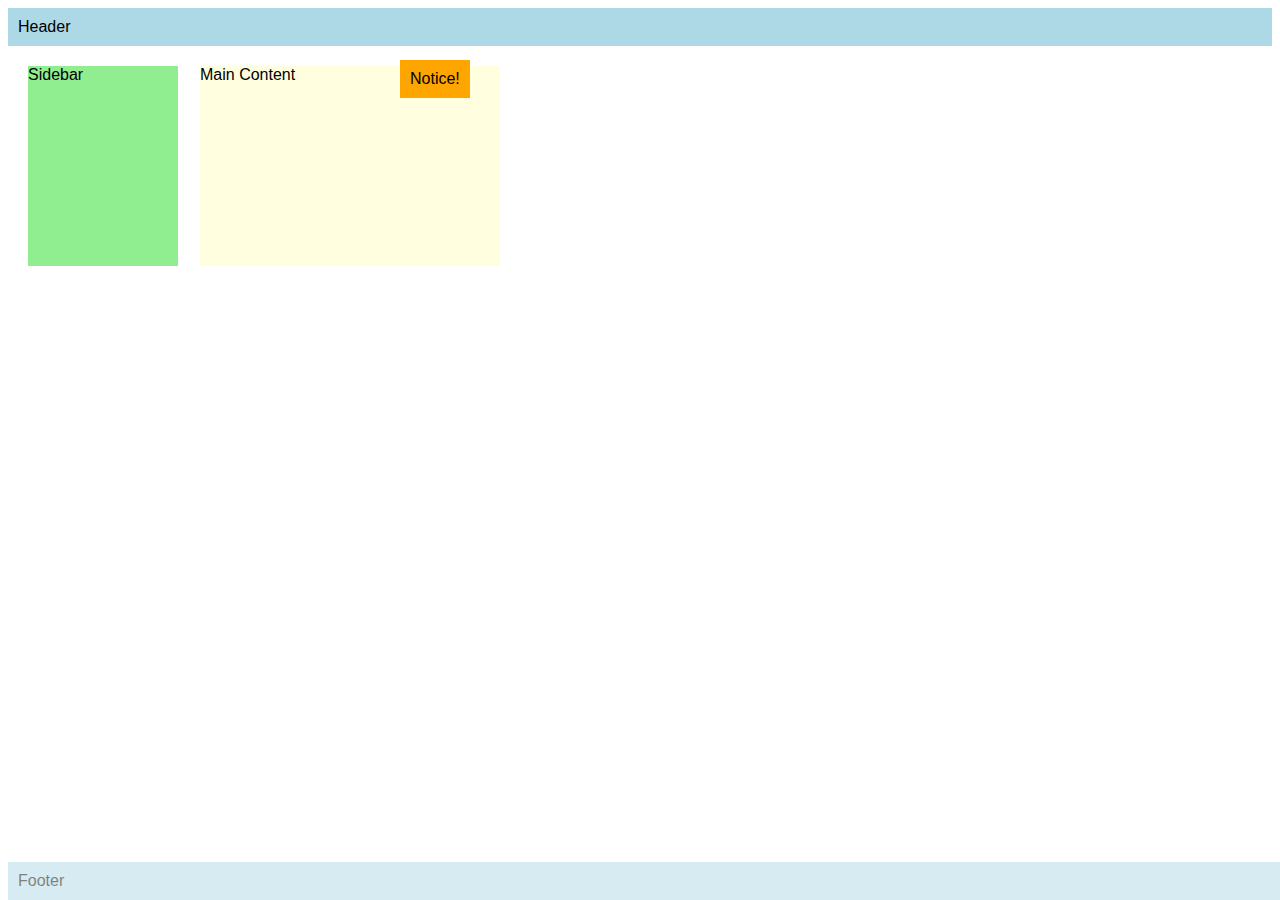
<file: public/StrontiumSalvadorseatwork2.html>
<!DOCTYPE html>
<html>
<head>
  <meta name="author" content="Sophia Ysabelle F. Salvador" />
  <meta name="revised" content="March 29, 2026" />
  <style>
    body { font-family: Arial, sans-serif; }
    .header, .footer {
      background: lightblue;
      padding: 10px;
    }

    .footer {
      opacity: 0.5;
      position: fixed;
      bottom: 0;
      width: 100%;
    }

    .sidebar {
      background: lightgreen;
      width: 150px;
      height: 200px;
      position: relative;
      top: 20px;
      left: 20px;
    }

    .content {
      background: lightyellow;
      width: 300px;
      height: 200px;
      position: absolute;
      top: 66px;
      left: 200px;
      z-index: 1;
    }

    .notice {
      position: absolute;
      top: 60px;
      left: 400px;
      background: orange;
      padding: 10px;
      z-index: 2;
    }

  </style>
</head>
<body>

  <div class="header">Header</div>
  <div class="sidebar">Sidebar</div>
  <div class="content">Main Content</div>
  <div class="notice">Notice!</div>
  <div class="footer">Footer</div>

</body>
</html>
</file>
